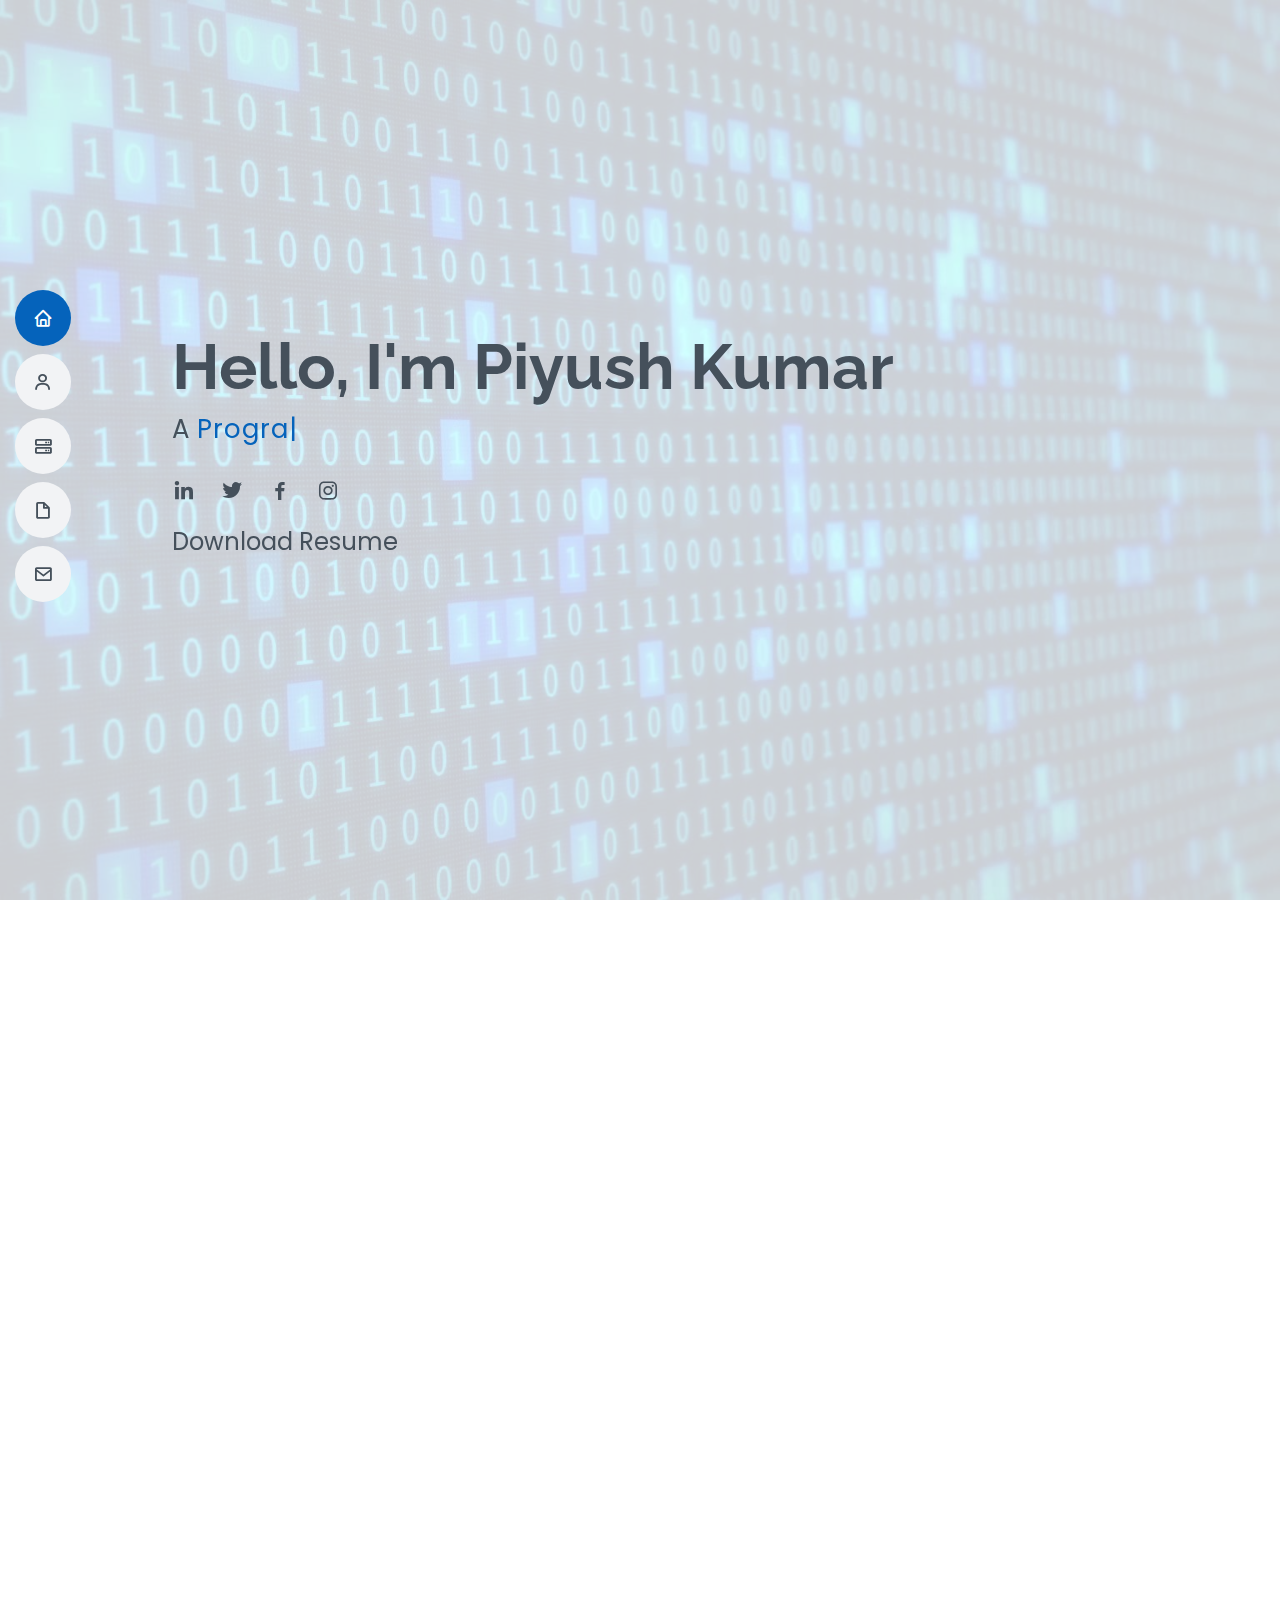
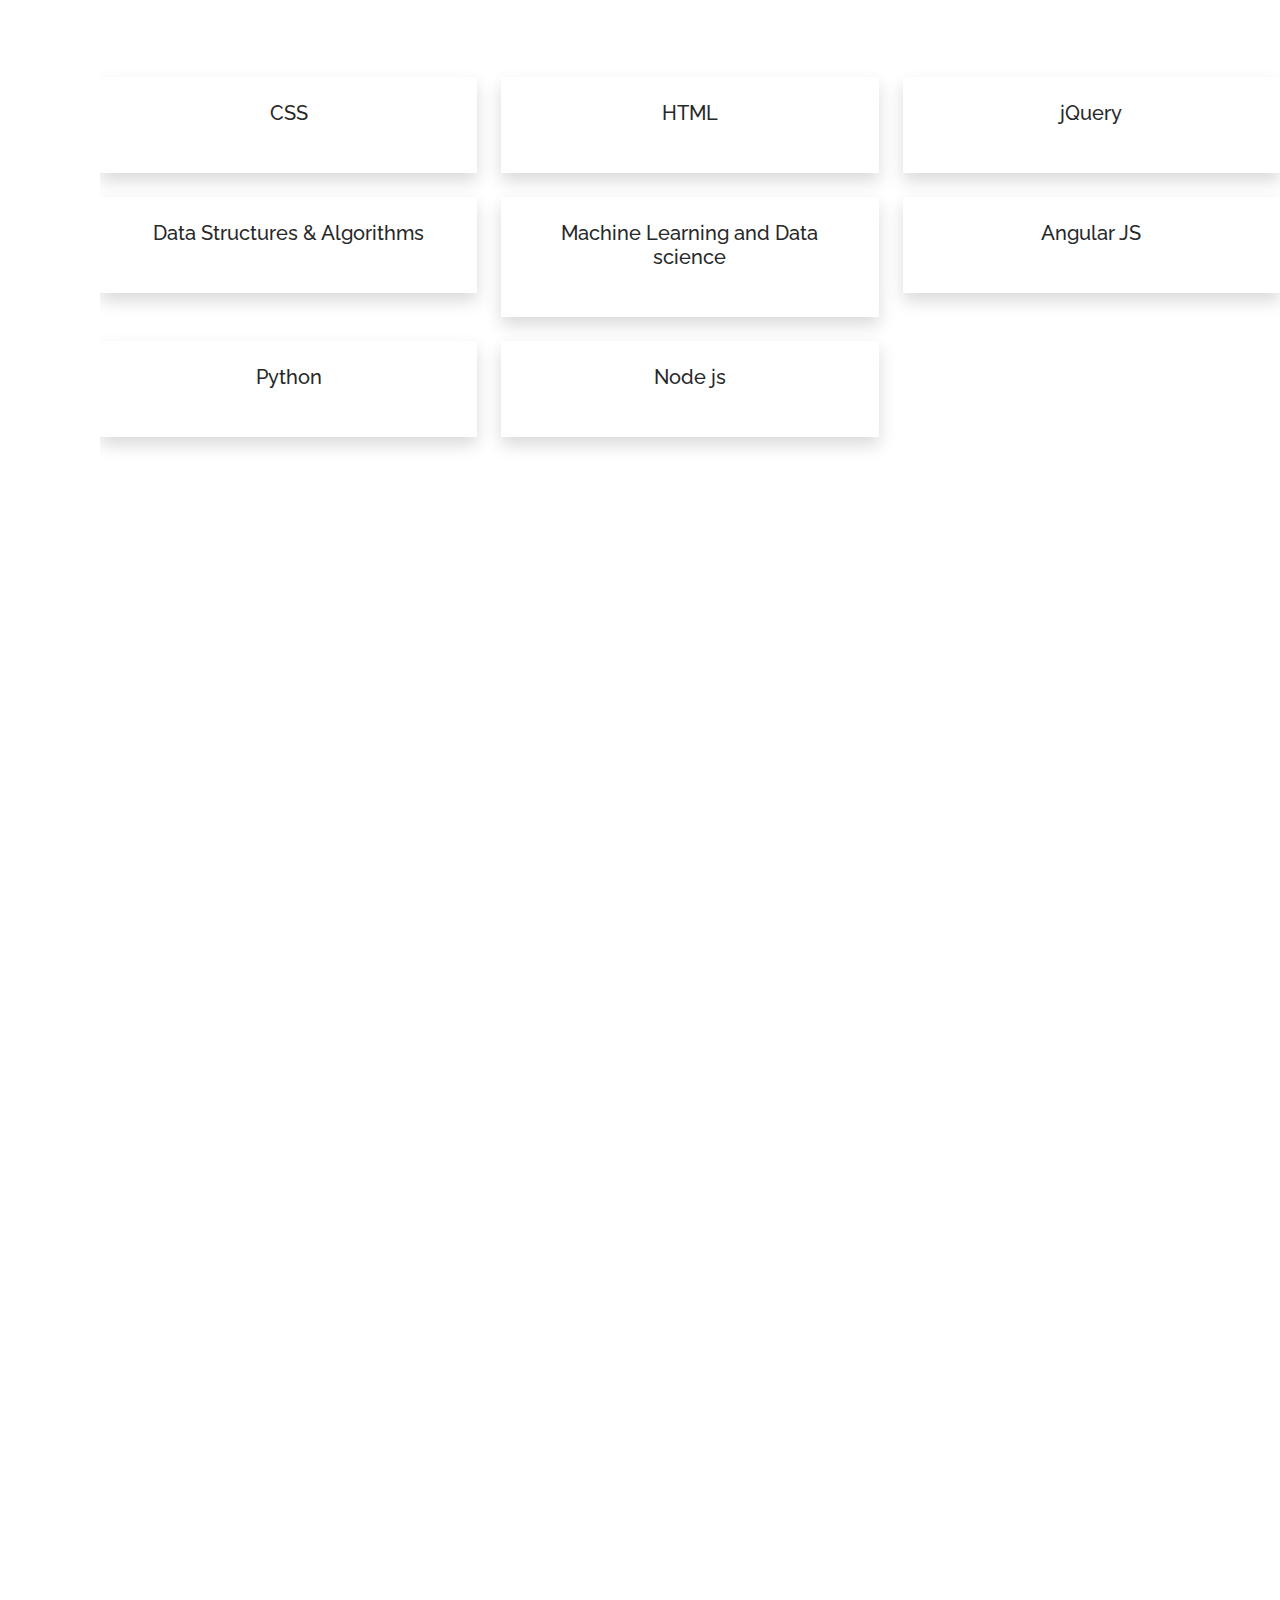
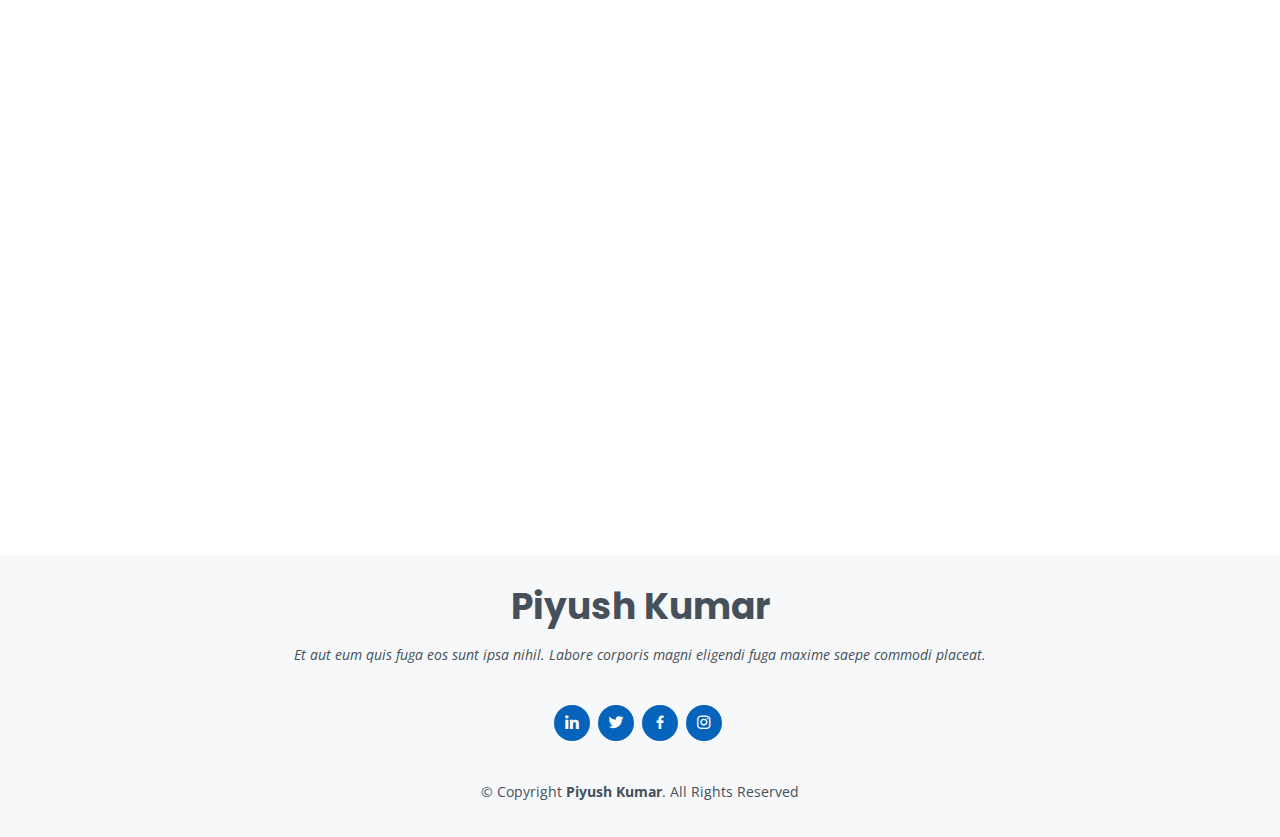
<file: index.html>
<!DOCTYPE html>
<html lang="en">

<head>
  <meta charset="utf-8">
  <meta content="width=device-width, initial-scale=1.0" name="viewport">

  <title>Piyush Kumar - Portfolio</title>
  <meta content="" name="description">
  <meta content="" name="keywords">

  <!-- Favicons -->
  <link href="assets/img/favicon.png" rel="icon">
  <link href="assets/img/apple-touch-icon.png" rel="apple-touch-icon">

  <!-- Google Fonts -->
  <link
    href="https://fonts.googleapis.com/css?family=Open+Sans:300,300i,400,400i,600,600i,700,700i|Raleway:300,300i,400,400i,500,500i,600,600i,700,700i|Poppins:300,300i,400,400i,500,500i,600,600i,700,700i"
    rel="stylesheet">

  <link href="assets/vendor/aos/aos.css" rel="stylesheet">
  <link href="assets/vendor/bootstrap/css/bootstrap.min.css" rel="stylesheet">
  <link href="assets/vendor/bootstrap-icons/bootstrap-icons.css" rel="stylesheet">
  <link href="assets/vendor/boxicons/css/boxicons.min.css" rel="stylesheet">
  <link href="assets/vendor/glightbox/css/glightbox.min.css" rel="stylesheet">
  <link href="assets/vendor/swiper/swiper-bundle.min.css" rel="stylesheet">

  <link href="assets/css/style.css" rel="stylesheet">

</head>

<body>

  <!-- ======= Mobile nav toggle button ======= -->
  <!-- <button type="button" class="mobile-nav-toggle d-xl-none"><i class="bi bi-list mobile-nav-toggle"></i></button> -->
  <i class="bi bi-list mobile-nav-toggle d-xl-none"></i>
  <!-- ======= Header ======= -->
  <header id="header" class="d-flex flex-column justify-content-center">

    <nav id="navbar" class="navbar nav-menu">
      <ul>
        <li><a href="#hero" class="nav-link scrollto active"><i class="bx bx-home"></i> <span>Home</span></a></li>
        <li><a href="#about" class="nav-link scrollto"><i class="bx bx-user"></i> <span>About</span></a></li>
        <li><a href="#skills" class="nav-link scrollto"><i class="bx bx-server"></i> <span>Skills</span></a>
        </li>
        <li><a href="#services" class="nav-link scrollto"><i class="bx bx-file-blank"></i> <span>Projects</span></a>
        </li>
        <!-- <li><a href="#resume" class="nav-link scrollto"><i class="bx bx-file-blank"></i> <span>Project</span></a></li> -->
        <!-- <li><a href="#portfolio" class="nav-link scrollto"><i class="bx bx-book-content"></i> <span>Portfolio</span></a></li> -->

        <li><a href="#contact" class="nav-link scrollto"><i class="bx bx-envelope"></i> <span>Contact</span></a></li>
      </ul>
    </nav><!-- .nav-menu -->

  </header><!-- End Header -->

  <!-- ======= Hero Section ======= -->
  <section id="hero" class="d-flex flex-column justify-content-center">
    <div class="container" data-aos="zoom-in" data-aos-delay="100">
      <!-- <h1>Piyush Kumar</h1> -->
      <h1>Hello, I'm Piyush Kumar</h1>
      <p>A <span class="typed" data-typed-items="Programmer, Tech Enthusiast"></span></p>
      <div class="social-links">

        <a href="https://www.linkedin.com/in/piyush-kumar-304b06148/" target="_blank" class="linkedin"><i
            class="bx bxl-linkedin"></i></a>
        <a href="https://twitter.com/Piyushk03453414" class="twitter"><i class="bx bxl-twitter"></i></a>
        <a href="#" class="facebook"><i class="bx bxl-facebook"></i></a>
        <a href="#" class="instagram"><i class="bx bxl-instagram"></i></a>
        
        
        <p style="user-select: auto;"><a
            href="https://drive.google.com/file/d/1I8B-VugJ4nKeQ0k2IzVgp6g82GYuWZYE/view?usp=sharing"
            download="Piyush-kumar-resume-2022" style="size: 100px;">Download Resume</a></p>

      </div>
    </div>
  </section><!-- End Hero -->

  <main id="main">

    <!-- ======= About Section ======= -->
    <section id="about" class="about">
      <div class="container" data-aos="fade-up">

        <div class="section-title">
          <h2>About Me</h2>
          <!-- <p>Magnam dolores commodi suscipit. Necessitatibus eius consequatur ex aliquid fuga eum quidem. Sit sint
            consectetur velit. Quisquam quos quisquam cupiditate. Et nemo qui impedit suscipit alias ea. Quia fugiat sit
            in iste officiis commodi quidem hic quas.</p> -->
        </div>

        <div class="row">
          <div class="col-lg-4">
            <img src="assets/img/profile-img.jpg" class="img-fluid" alt="">
          </div>
          <div class="col-lg-8 pt-4 pt-lg-0 content">
            <!-- <h3>UI/UX Designer &amp; Web Developer.</h3>
            <p class="font-italic">
              Lorem ipsum dolor sit amet, consectetur adipiscing elit, sed do eiusmod tempor incididunt ut labore et
              dolore
              magna aliqua.
            </p> -->
            <div class="row">
              <!-- <div class="col-lg-6">
                <ul>
                  <li><i class="bi bi-chevron-right"></i> <strong>Birthday:</strong> <span>20 October 2001</span></li>
                  <li><i class="bi bi-chevron-right"></i> <strong>Phone:</strong> <span>+91 8340465874</span></li>
                  <li><i class="bi bi-chevron-right"></i> <strong>City:</strong> <span>VIT Vellore, Vellore</span></li>
                </ul>
              </div> -->
              <div class="col-lg-6">
                <!-- <ul>
                  <li><i class="bi bi-chevron-right"></i> <strong>Degree:</strong> <span>B Tech</span></li>
                  <li><i class="bi bi-chevron-right"></i> <strong>Email:</strong> <span><a
                        href="mailto:piyushchpkumar@gmail.com">piyushchpkumar@gmail.com</a></span></li>
                  <li><i class="bi bi-chevron-right"></i> <strong>Freelance:</strong> <span>Available</span></li>
                </ul> -->
              </div>
            </div>
            <p>
              Officiis eligendi itaque labore et dolorum mollitia officiis optio vero. Quisquam sunt adipisci omnis et
              ut. Nulla accusantium dolor incidunt officia tempore. Et eius omnis.
              Cupiditate ut dicta maxime officiis quidem quia. Sed et consectetur qui quia repellendus itaque neque.
              Aliquid amet quidem ut quaerat cupiditate. Ab et eum qui repellendus omnis culpa magni laudantium dolores.
            </p>
          </div>
        </div>

      </div>
    </section><!-- End About Section -->

    <!-- ======= Skills Section ======= -->

    <section id="skills" class="skills section-bg">
      <div class="container" data-aos="fade-up">

        <div class="section-title">
          <h2>My Skills</h2>
          <p>I have been working on the following skills and acheived intermidate level in most of them</p>
        </div>
      </div>
      <div class="row progress-circle mb-5">
        <div class="col-lg-4 mb-4">
          <div class="bg-white rounded-lg shadow p-4">
            <h2 class="h5 font-weight-bold text-center mb-4">CSS</h2>


          </div>
        </div>

        <div class="col-lg-4 mb-4">
          <div class="bg-white rounded-lg shadow p-4">
            <h2 class="h5 font-weight-bold text-center mb-4">HTML</h2>


          </div>
        </div>

        <div class="col-lg-4 mb-4">
          <div class="bg-white rounded-lg shadow p-4">
            <h2 class="h5 font-weight-bold text-center mb-4">jQuery</h2>


          </div>
        </div>

        <div class="col-lg-4 mb-4">
          <div class="bg-white rounded-lg shadow p-4">
            <h2 class="h5 font-weight-bold text-center mb-4">Data Structures &amp; Algorithms</h2>


          </div>
        </div>

        <div class="col-lg-4 mb-4">
          <div class="bg-white rounded-lg shadow p-4">
            <h2 class="h5 font-weight-bold text-center mb-4">Machine Learning and Data science</h2>


          </div>
        </div>

        <div class="col-lg-4 mb-4">
          <div class="bg-white rounded-lg shadow p-4">
            <h2 class="h5 font-weight-bold text-center mb-4">Angular JS</h2>


          </div>
        </div>

        <div class="col-lg-4 mb-4">
          <div class="bg-white rounded-lg shadow p-4">
            <h2 class="h5 font-weight-bold text-center mb-4">Python</h2>


          </div>
        </div>
        <div class="col-lg-4 mb-4">
          <div class="bg-white rounded-lg shadow p-4">
            <h2 class="h5 font-weight-bold text-center mb-4">Node js</h2>


          </div>
        </div>

        <!-- End Skills Section -->


        <!-- ======= Services Section ======= -->
        <section id="services" class="services">
          <div class="container" data-aos="fade-up">

            <div class="section-title">
              <h2>My Projects</h2>
              <p>I am a passonate geek. Passonate in working to new evolving technologies. Below are some of my skills,
                I
                worked one.</p>
            </div>

            <div class="row">

              <div class="col-lg-4 col-md-6 d-flex align-items-stretch" data-aos="zoom-in" data-aos-delay="100">
                <div class="icon-box iconbox-blue">
                  <div class="icon">
                    <svg width="100" height="100" viewBox="0 0 600 600" xmlns="http://www.w3.org/2000/svg">
                      <path stroke="none" stroke-width="0" fill="#f5f5f5"
                        d="M300,521.0016835830174C376.1290562159157,517.8887921683347,466.0731472004068,529.7835943286574,510.70327084640275,468.03025145048787C554.3714126377745,407.6079735673963,508.03601936045806,328.9844924480964,491.2728898941984,256.3432110539036C474.5976632858925,184.082847569629,479.9380746630129,96.60480741107993,416.23090153303,58.64404602377083C348.86323505073057,18.502131276798302,261.93793281208167,40.57373210992963,193.5410806939664,78.93577620505333C130.42746243093433,114.334589627462,98.30271207620316,179.96522072025542,76.75703585869454,249.04625023123273C51.97151888228291,328.5150500222984,13.704378332031375,421.85034740162234,66.52175969318436,486.19268352777647C119.04800174914682,550.1803526380478,217.28368757567262,524.383925680826,300,521.0016835830174">
                      </path>
                    </svg>
                    <i class="bx bxl-dribbble"></i>
                  </div>
                  <h4><a href=""></a></h4>
                  <p>Voluptatum deleniti atque corrupti quos dolores et quas molestias excepturi</p>
                </div>
              </div>

              <div class="col-lg-4 col-md-6 d-flex align-items-stretch mt-4 mt-md-0" data-aos="zoom-in"
                data-aos-delay="200">
                <div class="icon-box iconbox-orange ">
                  <div class="icon">
                    <svg width="100" height="100" viewBox="0 0 600 600" xmlns="http://www.w3.org/2000/svg">
                      <path stroke="none" stroke-width="0" fill="#f5f5f5"
                        d="M300,582.0697525312426C382.5290701553225,586.8405444964366,449.9789794690241,525.3245884688669,502.5850820975895,461.55621195738473C556.606425686781,396.0723002908107,615.8543463187945,314.28637112970534,586.6730223649479,234.56875336149918C558.9533121215079,158.8439757836574,454.9685369536778,164.00468322053177,381.49747125262974,130.76875717737553C312.15926192815925,99.40240125094834,248.97055460311594,18.661163978235184,179.8680185752513,50.54337015887873C110.5421016452524,82.52863877960104,119.82277516462835,180.83849132639028,109.12597500060166,256.43424936330496C100.08760227029461,320.3096726198365,92.17705696193138,384.0621239912766,124.79988738764834,439.7174275375508C164.83382741302287,508.01625554203684,220.96474134820875,577.5009287672846,300,582.0697525312426">
                      </path>
                    </svg>
                    <i class="bx bx-file"></i>
                  </div>
                  <h4><a href="">Sed Perspiciatis</a></h4>
                  <p>Duis aute irure dolor in reprehenderit in voluptate velit esse cillum dolore</p>
                </div>
              </div>

              <div class="col-lg-4 col-md-6 d-flex align-items-stretch mt-4 mt-lg-0" data-aos="zoom-in"
                data-aos-delay="300">
                <div class="icon-box iconbox-pink">
                  <div class="icon">
                    <svg width="100" height="100" viewBox="0 0 600 600" xmlns="http://www.w3.org/2000/svg">
                      <path stroke="none" stroke-width="0" fill="#f5f5f5"
                        d="M300,541.5067337569781C382.14930387511276,545.0595476570109,479.8736841581634,548.3450877840088,526.4010558755058,480.5488172755941C571.5218469581645,414.80211281144784,517.5187510058486,332.0715597781072,496.52539010469104,255.14436215662573C477.37192572678356,184.95920475031193,473.57363656557914,105.61284051026155,413.0603344069578,65.22779650032875C343.27470386102294,18.654635553484475,251.2091493199835,5.337323636656869,175.0934190732945,40.62881213300186C97.87086631185822,76.43348514350839,51.98124368387456,156.15599469081315,36.44837278890362,239.84606092416172C21.716077023791087,319.22268207091537,43.775223500013084,401.1760424656574,96.891909868211,461.97329694683043C147.22146801428983,519.5804099606455,223.5754009179313,538.201503339737,300,541.5067337569781">
                      </path>
                    </svg>
                    <i class="bx bx-tachometer"></i>
                  </div>
                  <h4><a href="">Magni Dolores</a></h4>
                  <p>Excepteur sint occaecat cupidatat non proident, sunt in culpa qui officia</p>
                </div>
              </div>

              <div class="col-lg-4 col-md-6 d-flex align-items-stretch mt-4" data-aos="zoom-in" data-aos-delay="100">
                <div class="icon-box iconbox-yellow">
                  <div class="icon">
                    <svg width="100" height="100" viewBox="0 0 600 600" xmlns="http://www.w3.org/2000/svg">
                      <path stroke="none" stroke-width="0" fill="#f5f5f5"
                        d="M300,503.46388370962813C374.79870501325706,506.71871716319447,464.8034551963731,527.1746412648533,510.4981551193396,467.86667711651364C555.9287308511215,408.9015244558933,512.6030010748507,327.5744911775523,490.211057578863,256.5855673507754C471.097692560561,195.9906835881958,447.69079081568157,138.11976852964426,395.19560036434837,102.3242989838813C329.3053358748298,57.3949838291264,248.02791733380457,8.279543830951368,175.87071277845988,42.242879143198664C103.41431057327972,76.34704239035025,93.79494320519305,170.9812938413882,81.28167332365135,250.07896920659033C70.17666984294237,320.27484674793965,64.84698225790005,396.69656628748305,111.28512138212992,450.4950937839243C156.20124167950087,502.5303643271138,231.32542653798444,500.4755392045468,300,503.46388370962813">
                      </path>
                    </svg>
                    <i class="bx bx-layer"></i>
                  </div>
                  <h4><a href="">Nemo Enim</a></h4>
                  <p>At vero eos et accusamus et iusto odio dignissimos ducimus qui blanditiis</p>
                </div>
              </div>

              <div class="col-lg-4 col-md-6 d-flex align-items-stretch mt-4" data-aos="zoom-in" data-aos-delay="200">
                <div class="icon-box iconbox-red">
                  <div class="icon">
                    <svg width="100" height="100" viewBox="0 0 600 600" xmlns="http://www.w3.org/2000/svg">
                      <path stroke="none" stroke-width="0" fill="#f5f5f5"
                        d="M300,532.3542879108572C369.38199826031484,532.3153073249985,429.10787420159085,491.63046689027357,474.5244479745417,439.17860296908856C522.8885846962883,383.3225815378663,569.1668002868075,314.3205725914397,550.7432151929288,242.7694973846089C532.6665558377875,172.5657663291529,456.2379748765914,142.6223662098291,390.3689995646985,112.34683881706744C326.66090330228417,83.06452184765237,258.84405631176094,53.51806209861945,193.32584062364296,78.48882559362697C121.61183558270385,105.82097193414197,62.805066853699245,167.19869350419734,48.57481801355237,242.6138429142374C34.843463184063346,315.3850353017275,76.69343916112496,383.4422959591041,125.22947124332185,439.3748458443577C170.7312796277747,491.8107796887764,230.57421082200815,532.3932930995766,300,532.3542879108572">
                      </path>
                    </svg>
                    <i class="bx bx-slideshow"></i>
                  </div>
                  <h4><a href="">Dele Cardo</a></h4>
                  <p>Quis consequatur saepe eligendi voluptatem consequatur dolor consequuntur</p>
                </div>
              </div>

              <div class="col-lg-4 col-md-6 d-flex align-items-stretch mt-4" data-aos="zoom-in" data-aos-delay="300">
                <div class="icon-box iconbox-teal">
                  <div class="icon">
                    <svg width="100" height="100" viewBox="0 0 600 600" xmlns="http://www.w3.org/2000/svg">
                      <path stroke="none" stroke-width="0" fill="#f5f5f5"
                        d="M300,566.797414625762C385.7384707136149,576.1784315230908,478.7894351017131,552.8928747891023,531.9192734346935,484.94944893311C584.6109503024035,417.5663521118492,582.489472248146,322.67544863468447,553.9536738515405,242.03673114598146C529.1557734026468,171.96086150256528,465.24506316201064,127.66468636344209,395.9583748389544,100.7403814666027C334.2173773831606,76.7482773500951,269.4350130405921,84.62216499799875,207.1952322260088,107.2889140133804C132.92018162631612,134.33871894543012,41.79353780512637,160.00259165414826,22.644507872594943,236.69541883565114C3.319112789854554,314.0945973066697,72.72355303640163,379.243833228382,124.04198916343866,440.3218312028393C172.9286146004772,498.5055451809895,224.45579914871206,558.5317968840102,300,566.797414625762">
                      </path>
                    </svg>
                    <i class="bx bx-arch"></i>
                  </div>
                  <h4><a href="">Divera Don</a></h4>
                  <p>Modi nostrum vel laborum. Porro fugit error sit minus sapiente sit aspernatur</p>
                </div>
              </div>

            </div>

          </div>
        </section><!-- End Services Section -->

        <!-- ======= Contact Section ======= -->
        <section id="contact" class="contact">
          <div class="container" data-aos="fade-up">

            <div class="section-title">
              <h2>Contact Me</h2>
              <p>Feel free to contact me.</p>
            </div>

            <div class="row mt-1">

              <div class="col-lg-4">
                <div class="info">
                  <div class="address">
                    <i class="bi bi-geo-alt"></i>
                    <h4>Location:</h4>
                    <p>Hazaribagh, Jharkhand, India</p>
                  </div>

                  <div class="email">
                    <i class="bi bi-envelope"></i>
                    <h4>Email:</h4>
                    <p>piyush.kumar2019b@vitstudent.ac.in</p>
                  </div>

                  <div class="phone">
                    <i class="bi bi-phone"></i>
                    <h4>Call:</h4>
                    <p>+91 8340465874</p>
                  </div>

                </div>

              </div>

              <div class="col-lg-8 mt-5 mt-lg-0">

                <form action="forms/contact.php" method="post" role="form" class="php-email-form">
                  <div class="row">
                    <div class="col-md-6 form-group">
                      <input type="text" name="name" class="form-control" id="name" placeholder="Your Name" required>
                    </div>
                    <div class="col-md-6 form-group mt-3 mt-md-0">
                      <input type="email" class="form-control" name="email" id="email" placeholder="Your Email"
                        required>
                    </div>
                  </div>
                  <div class="form-group mt-3">
                    <input type="text" class="form-control" name="subject" id="subject" placeholder="Subject" required>
                  </div>
                  <div class="form-group mt-3">
                    <textarea class="form-control" name="message" rows="5" placeholder="Message" required></textarea>
                  </div>
                  <div class="my-3">
                    <div class="loading">Loading</div>
                    <div class="error-message"></div>
                    <div class="sent-message">Your message has been sent. Thank you!</div>
                  </div>
                  <div class="text-center"><button type="submit">Send Message</button></div>
                  <br> 
                  <!-- <div class="text-center"><button type="submit">Send Message</button></div> -->
                </form>

              </div>

            </div>

          </div>
        </section><!-- End Contact Section -->

  </main><!-- End #main -->

  <!-- ======= Footer ======= -->
  <footer id="footer">
    <div class="container">
      <h3>Piyush Kumar</h3>
      <p>Et aut eum quis fuga eos sunt ipsa nihil. Labore corporis magni eligendi fuga maxime saepe commodi placeat.</p>
      <div class="social-links">




        <a href="https://www.linkedin.com/in/piyush-kumar-304b06148/" target="_blank" class="linkedin"><i
            class="bx bxl-linkedin"></i></a>
        <a href="https://twitter.com/Piyushk03453414" class="twitter"><i class="bx bxl-twitter"></i></a>

        <a href="#" class="facebook"><i class="bx bxl-facebook"></i></a>
        <a href="#" class="instagram"><i class="bx bxl-instagram"></i></a>

      </div>
      <div class="copyright">
        &copy; Copyright <strong><span>Piyush Kumar</span></strong>. All Rights Reserved
      </div>
      <div class="credits">
        <!-- All the links in the footer should remain intact. -->
        <!-- You can delete the links only if you purchased the pro version. -->
        <!-- Licensing information: [license-url] -->
        <!-- Purchase the pro version with working PHP/AJAX contact form: https://bootstrapmade.com/free-html-bootstrap-template-my-resume/ -->

      </div>
    </div>
  </footer><!-- End Footer -->

  <div id="preloader"></div>
  <a href="#" class="back-to-top d-flex align-items-center justify-content-center"><i
      class="bi bi-arrow-up-short"></i></a>

  <!-- Vendor JS Files -->
  <script src="assets/vendor/aos/aos.js"></script>
  <script src="assets/vendor/bootstrap/js/bootstrap.bundle.min.js"></script>
  <script src="assets/vendor/glightbox/js/glightbox.min.js"></script>
  <script src="assets/vendor/isotope-layout/isotope.pkgd.min.js"></script>
  <script src="assets/vendor/php-email-form/validate.js"></script>
  <script src="assets/vendor/purecounter/purecounter.js"></script>
  <script src="assets/vendor/swiper/swiper-bundle.min.js"></script>
  <script src="assets/vendor/typed.js/typed.min.js"></script>
  <script src="assets/vendor/waypoints/noframework.waypoints.js"></script>

  <!-- Template Main JS File -->
  <script src="assets/js/main.js"></script>

</body>

</html>
</file>
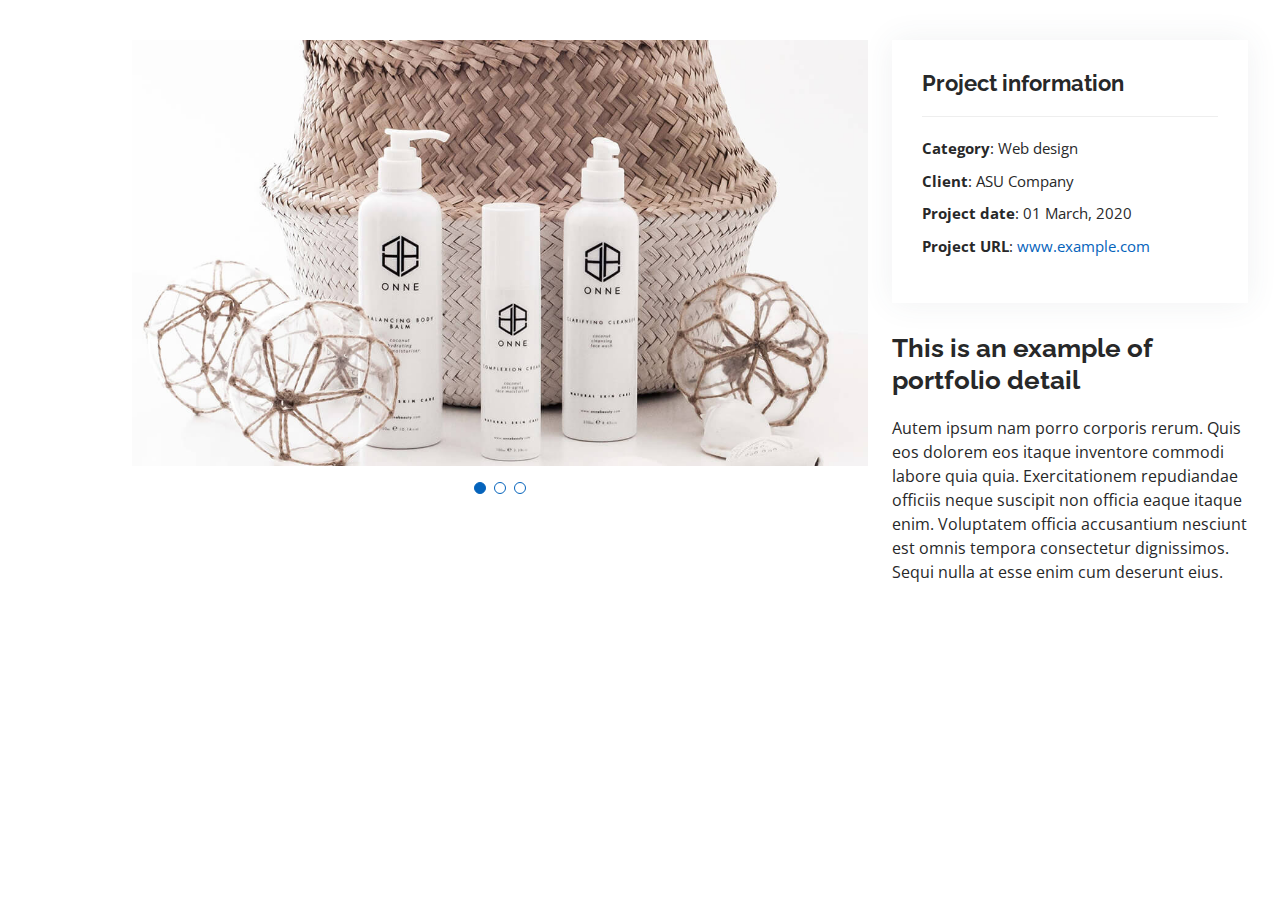
<file: portfolio-details.html>
<!DOCTYPE html>
<html lang="en">

<head>
  <meta charset="utf-8">
  <meta content="width=device-width, initial-scale=1.0" name="viewport">

  <title>Portfolio Details - Personal Bootstrap Template</title>
  <meta content="" name="description">
  <meta content="" name="keywords">

  <!-- Favicons -->
  <link href="assets/img/favicon.png" rel="icon">
  <link href="assets/img/apple-touch-icon.png" rel="apple-touch-icon">

  <!-- Google Fonts -->
  <link href="https://fonts.googleapis.com/css?family=Open+Sans:300,300i,400,400i,600,600i,700,700i|Raleway:300,300i,400,400i,500,500i,600,600i,700,700i|Poppins:300,300i,400,400i,500,500i,600,600i,700,700i" rel="stylesheet">

  <!-- Vendor CSS Files -->
  <link href="assets/vendor/aos/aos.css" rel="stylesheet">
  <link href="assets/vendor/bootstrap/css/bootstrap.min.css" rel="stylesheet">
  <link href="assets/vendor/bootstrap-icons/bootstrap-icons.css" rel="stylesheet">
  <link href="assets/vendor/boxicons/css/boxicons.min.css" rel="stylesheet">
  <link href="assets/vendor/glightbox/css/glightbox.min.css" rel="stylesheet">
  <link href="assets/vendor/swiper/swiper-bundle.min.css" rel="stylesheet">

  <!-- Template Main CSS File -->
  <link href="assets/css/style.css" rel="stylesheet">

  <!-- =======================================================
  * Template Name: MyResume - v4.0.1
  * Template URL: https://bootstrapmade.com/free-html-bootstrap-template-my-resume/
  * Author: BootstrapMade.com
  * License: https://bootstrapmade.com/license/
  ======================================================== -->
</head>

<body>

  <main id="main">

    <!-- ======= Portfolio Details Section ======= -->
    <section id="portfolio-details" class="portfolio-details">
      <div class="container">

        <div class="row gy-4">

          <div class="col-lg-8">
            <div class="portfolio-details-slider swiper-container">
              <div class="swiper-wrapper align-items-center">

                <div class="swiper-slide">
                  <img src="assets/img/portfolio/portfolio-details-1.jpg" alt="">
                </div>

                <div class="swiper-slide">
                  <img src="assets/img/portfolio/portfolio-details-2.jpg" alt="">
                </div>

                <div class="swiper-slide">
                  <img src="assets/img/portfolio/portfolio-details-3.jpg" alt="">
                </div>

              </div>
              <div class="swiper-pagination"></div>
            </div>
          </div>

          <div class="col-lg-4">
            <div class="portfolio-info">
              <h3>Project information</h3>
              <ul>
                <li><strong>Category</strong>: Web design</li>
                <li><strong>Client</strong>: ASU Company</li>
                <li><strong>Project date</strong>: 01 March, 2020</li>
                <li><strong>Project URL</strong>: <a href="#">www.example.com</a></li>
              </ul>
            </div>
            <div class="portfolio-description">
              <h2>This is an example of portfolio detail</h2>
              <p>
                Autem ipsum nam porro corporis rerum. Quis eos dolorem eos itaque inventore commodi labore quia quia. Exercitationem repudiandae officiis neque suscipit non officia eaque itaque enim. Voluptatem officia accusantium nesciunt est omnis tempora consectetur dignissimos. Sequi nulla at esse enim cum deserunt eius.
              </p>
            </div>
          </div>

        </div>

      </div>
    </section><!-- End Portfolio Details Section -->

  </main><!-- End #main -->

  <div id="preloader"></div>
  <a href="#" class="back-to-top d-flex align-items-center justify-content-center"><i class="bi bi-arrow-up-short"></i></a>

  <!-- Vendor JS Files -->
  <script src="assets/vendor/aos/aos.js"></script>
  <script src="assets/vendor/bootstrap/js/bootstrap.bundle.min.js"></script>
  <script src="assets/vendor/glightbox/js/glightbox.min.js"></script>
  <script src="assets/vendor/isotope-layout/isotope.pkgd.min.js"></script>
  <script src="assets/vendor/php-email-form/validate.js"></script>
  <script src="assets/vendor/purecounter/purecounter.js"></script>
  <script src="assets/vendor/swiper/swiper-bundle.min.js"></script>
  <script src="assets/vendor/typed.js/typed.min.js"></script>
  <script src="assets/vendor/waypoints/noframework.waypoints.js"></script>

  <!-- Template Main JS File -->
  <script src="assets/js/main.js"></script>

</body>

</html>
</file>
<file: assets/css/style.css>
/*--------------------------------------------------------------
# General
--------------------------------------------------------------*/
body {
  font-family: "Open Sans", sans-serif;
  color: #272829;
}

a {
  color: #0563bb;
  text-decoration: none;
}

a:hover {
  color: #067ded;
  text-decoration: none;
}

h1, h2, h3, h4, h5, h6 {
  font-family: "Raleway", sans-serif;
}

/*--------------------------------------------------------------
# Back to top button
--------------------------------------------------------------*/
.back-to-top {
  position: fixed;
  visibility: hidden;
  opacity: 0;
  right: 15px;
  bottom: 15px;
  z-index: 996;
  background: #0563bb;
  width: 40px;
  height: 40px;
  border-radius: 50px;
  transition: all 0.4s;
}

.back-to-top i {
  font-size: 28px;
  color: #fff;
  line-height: 0;
}

.back-to-top:hover {
  background: #0678e3;
  color: #fff;
}

.back-to-top.active {
  visibility: visible;
  opacity: 1;
}

/*--------------------------------------------------------------
# Preloader
--------------------------------------------------------------*/
#preloader {
  position: fixed;
  top: 0;
  left: 0;
  right: 0;
  bottom: 0;
  z-index: 9999;
  overflow: hidden;
  background: #fff;
}

#preloader:before {
  content: "";
  position: fixed;
  top: calc(50% - 30px);
  left: calc(50% - 30px);
  border: 6px solid #0563bb;
  border-top-color: #fff;
  border-bottom-color: #fff;
  border-radius: 50%;
  width: 60px;
  height: 60px;
  -webkit-animation: animate-preloader 1s linear infinite;
  animation: animate-preloader 1s linear infinite;
}

@-webkit-keyframes animate-preloader {
  0% {
    transform: rotate(0deg);
  }
  100% {
    transform: rotate(360deg);
  }
}

@keyframes animate-preloader {
  0% {
    transform: rotate(0deg);
  }
  100% {
    transform: rotate(360deg);
  }
}

/*--------------------------------------------------------------
# Disable aos animation delay on mobile devices
--------------------------------------------------------------*/
@media screen and (max-width: 768px) {
  [data-aos-delay] {
    transition-delay: 0 !important;
  }
}

/*--------------------------------------------------------------
# Header
--------------------------------------------------------------*/
#header {
  position: fixed;
  top: 0;
  left: 0;
  bottom: 0;
  z-index: 9997;
  transition: all 0.5s;
  padding: 15px;
  overflow-y: auto;
}

@media (max-width: 992px) {
  #header {
    width: 300px;
    background: #fff;
    border-right: 1px solid #e6e9ec;
    left: -300px;
  }
}

@media (min-width: 992px) {
  #main {
    margin-left: 100px;
  }
}

/*--------------------------------------------------------------
# Navigation Menu
--------------------------------------------------------------*/
/**
* Desktop Navigation 
*/
.nav-menu {
  padding: 0;
  display: block;
}

.nav-menu * {
  margin: 0;
  padding: 0;
  list-style: none;
}

.nav-menu > ul > li {
  position: relative;
  white-space: nowrap;
}

.nav-menu a {
  display: flex;
  align-items: center;
  color: #45505b;
  padding: 10px 18px;
  margin-bottom: 8px;
  transition: 0.3s;
  font-size: 15px;
  border-radius: 50px;
  background: #f2f3f5;
  height: 56px;
  width: 100%;
  overflow: hidden;
  transition: 0.3s;
}

.nav-menu a i {
  font-size: 20px;
}

.nav-menu a span {
  padding: 0 5px 0 7px;
  color: #45505b;
}

@media (min-width: 992px) {
  .nav-menu a {
    width: 56px;
  }
  .nav-menu a span {
    display: none;
    color: #fff;
  }
}

.nav-menu a:hover, .nav-menu .active, .nav-menu li:hover > a {
  color: #fff;
  background: #0563bb;
}

.nav-menu a:hover span, .nav-menu .active span, .nav-menu li:hover > a span {
  color: #fff;
}

.nav-menu a:hover, .nav-menu li:hover > a {
  width: 100%;
  color: #fff;
}

.nav-menu a:hover span, .nav-menu li:hover > a span {
  display: block;
}

/**
* Mobile Navigation 
*/
.mobile-nav-toggle {
  position: fixed;
  right: 10px;
  top: 10px;
  z-index: 9998;
  border: 0;
  background: none;
  font-size: 28px;
  transition: all 0.4s;
  outline: none !important;
  line-height: 0;
  cursor: pointer;
  border-radius: 50px;
  padding: 5px;
}

.mobile-nav-toggle i {
  color: #45505b;
}

.mobile-nav-active {
  overflow: hidden;
}

.mobile-nav-active #header {
  left: 0;
}

.mobile-nav-active .mobile-nav-toggle {
  color: #fff;
  background-color: #0563bb;
}

/*--------------------------------------------------------------
# Hero Section
--------------------------------------------------------------*/
#hero {
  width: 100%;
  height: 100vh;
  background: url("../img/hero-bg.jpg") top right no-repeat;
  background-size: cover;
  position: relative;
}

@media (min-width: 992px) {
  #hero {
    padding-left: 160px;
  }
}

#hero:before {
  content: "";
  background: rgba(255, 255, 255, 0.8);
  position: absolute;
  bottom: 0;
  top: 0;
  left: 0;
  right: 0;
}

#hero h1 {
  margin: 0;
  font-size: 64px;
  font-weight: 700;
  line-height: 56px;
  color: #45505b;
}

#hero p {
  color: #45505b;
  margin: 15px 0 0 0;
  font-size: 26px;
  font-family: "Poppins", sans-serif;
}

#hero p span {
  color: #0563bb;
  letter-spacing: 1px;
}

#hero .social-links {
  margin-top: 30px;
}

#hero .social-links a {
  font-size: 24px;
  display: inline-block;
  color: #45505b;
  line-height: 1;
  margin-right: 20px;
  transition: 0.3s;
}

#hero .social-links a:hover {
  color: #0563bb;
}

@media (max-width: 992px) {
  #hero {
    text-align: center;
  }
  #hero h1 {
    font-size: 32px;
    line-height: 36px;
  }
  #hero p {
    margin-top: 10px;
    font-size: 20px;
    line-height: 24px;
  }
}

/*--------------------------------------------------------------
# Sections General
--------------------------------------------------------------*/
section {
  padding: 60px 0;
  overflow: hidden;
}

.section-title {
  text-align: center;
  padding-bottom: 30px;
}

.section-title h2 {
  font-size: 32px;
  font-weight: bold;
  text-transform: uppercase;
  margin-bottom: 20px;
  padding-bottom: 20px;
  position: relative;
  color: #45505b;
}

.section-title h2::before {
  content: '';
  position: absolute;
  display: block;
  width: 120px;
  height: 1px;
  background: #ddd;
  bottom: 1px;
  left: calc(50% - 60px);
}

.section-title h2::after {
  content: '';
  position: absolute;
  display: block;
  width: 40px;
  height: 3px;
  background: #0563bb;
  bottom: 0;
  left: calc(50% - 20px);
}

.section-title p {
  margin-bottom: 0;
}

/*--------------------------------------------------------------
# About
--------------------------------------------------------------*/
.about .content h3 {
  font-weight: 700;
  font-size: 26px;
  color: #728394;
}

.about .content ul {
  list-style: none;
  padding: 0;
}

.about .content ul li {
  margin-bottom: 20px;
  display: flex;
  align-items: center;
}

.about .content ul strong {
  margin-right: 10px;
}

.about .content ul i {
  font-size: 16px;
  margin-right: 5px;
  color: #0563bb;
  line-height: 0;
}

.about .content p:last-child {
  margin-bottom: 0;
}

/*--------------------------------------------------------------
# Facts
--------------------------------------------------------------*/
.facts .count-box {
  padding: 30px 30px 25px 30px;
  margin-top: 30px;
  width: 100%;
  position: relative;
  text-align: center;
  background: #fff;
}

.facts .count-box i {
  position: absolute;
  top: -25px;
  left: 50%;
  transform: translateX(-50%);
  font-size: 24px;
  background: #0563bb;
  color: #fff;
  border-radius: 50px;
  display: inline-flex;
  align-items: center;
  justify-content: center;
  width: 48px;
  height: 48px;
}

.facts .count-box span {
  font-size: 36px;
  display: block;
  font-weight: 600;
  color: #011426;
}

.facts .count-box p {
  padding: 0;
  margin: 0;
  font-family: "Raleway", sans-serif;
  font-size: 14px;
}

/*--------------------------------------------------------------
# Skills
--------------------------------------------------------------*/
.skills .progress {
  height: 60px;
  display: block;
  background: none;
  border-radius: 0;
}

.skills .progress .skill {
  padding: 10px 0;
  margin: 0;
  text-transform: uppercase;
  display: block;
  font-weight: 600;
  font-family: "Poppins", sans-serif;
  color: #45505b;
}

.skills .progress .skill .val {
  float: right;
  font-style: normal;
}

.skills .progress-bar-wrap {
  background: #f2f3f5;
}

.skills .progress-bar {
  width: 1px;
  height: 10px;
  transition: .9s;
  background-color: #0563bb;
}

/*--------------------------------------------------------------
# Resume
--------------------------------------------------------------*/
.resume .resume-title {
  font-size: 26px;
  font-weight: 700;
  margin-top: 20px;
  margin-bottom: 20px;
  color: #45505b;
}

.resume .resume-item {
  padding: 0 0 20px 20px;
  margin-top: -2px;
  border-left: 2px solid #0563bb;
  position: relative;
}

.resume .resume-item h4 {
  line-height: 18px;
  font-size: 18px;
  font-weight: 600;
  text-transform: uppercase;
  font-family: "Poppins", sans-serif;
  color: #0563bb;
  margin-bottom: 10px;
}

.resume .resume-item h5 {
  font-size: 16px;
  background: #f7f8f9;
  padding: 5px 15px;
  display: inline-block;
  font-weight: 600;
  margin-bottom: 10px;
}

.resume .resume-item ul {
  padding-left: 20px;
}

.resume .resume-item ul li {
  padding-bottom: 10px;
}

.resume .resume-item:last-child {
  padding-bottom: 0;
}

.resume .resume-item::before {
  content: "";
  position: absolute;
  width: 16px;
  height: 16px;
  border-radius: 50px;
  left: -9px;
  top: 0;
  background: #fff;
  border: 2px solid #0563bb;
}

/*--------------------------------------------------------------
# Portfolio
--------------------------------------------------------------*/
.portfolio .portfolio-item {
  margin-bottom: 30px;
}

.portfolio #portfolio-flters {
  padding: 0;
  margin: 0 auto 25px auto;
  list-style: none;
  text-align: center;
  background: #fff;
  border-radius: 50px;
  padding: 2px 15px;
}

.portfolio #portfolio-flters li {
  cursor: pointer;
  display: inline-block;
  padding: 10px 15px;
  font-size: 14px;
  font-weight: 600;
  line-height: 1;
  text-transform: uppercase;
  color: #272829;
  margin-bottom: 5px;
  transition: all 0.3s ease-in-out;
}

.portfolio #portfolio-flters li:hover, .portfolio #portfolio-flters li.filter-active {
  color: #0563bb;
}

.portfolio #portfolio-flters li:last-child {
  margin-right: 0;
}

.portfolio .portfolio-wrap {
  transition: 0.3s;
  position: relative;
  overflow: hidden;
  z-index: 1;
  background: rgba(69, 80, 91, 0.8);
}

.portfolio .portfolio-wrap::before {
  content: "";
  background: rgba(255, 255, 255, 0.7);
  position: absolute;
  left: 30px;
  right: 30px;
  top: 30px;
  bottom: 30px;
  transition: all ease-in-out 0.3s;
  z-index: 2;
  opacity: 0;
}

.portfolio .portfolio-wrap .portfolio-info {
  opacity: 0;
  position: absolute;
  top: 0;
  left: 0;
  right: 0;
  bottom: 0;
  text-align: center;
  z-index: 3;
  transition: all ease-in-out 0.3s;
  display: flex;
  flex-direction: column;
  justify-content: center;
  align-items: center;
}

.portfolio .portfolio-wrap .portfolio-info::before {
  display: block;
  content: "";
  width: 48px;
  height: 48px;
  position: absolute;
  top: 35px;
  left: 35px;
  border-top: 3px solid #d7dce1;
  border-left: 3px solid #d7dce1;
  transition: all 0.5s ease 0s;
  z-index: 9994;
}

.portfolio .portfolio-wrap .portfolio-info::after {
  display: block;
  content: "";
  width: 48px;
  height: 48px;
  position: absolute;
  bottom: 35px;
  right: 35px;
  border-bottom: 3px solid #d7dce1;
  border-right: 3px solid #d7dce1;
  transition: all 0.5s ease 0s;
  z-index: 9994;
}

.portfolio .portfolio-wrap .portfolio-info h4 {
  font-size: 20px;
  color: #45505b;
  font-weight: 600;
}

.portfolio .portfolio-wrap .portfolio-info p {
  color: #45505b;
  font-size: 14px;
  text-transform: uppercase;
  padding: 0;
  margin: 0;
}

.portfolio .portfolio-wrap .portfolio-links {
  text-align: center;
  z-index: 4;
}

.portfolio .portfolio-wrap .portfolio-links a {
  color: #45505b;
  margin: 0 2px;
  font-size: 28px;
  display: inline-block;
  transition: 0.3s;
}

.portfolio .portfolio-wrap .portfolio-links a:hover {
  color: #148af9;
}

.portfolio .portfolio-wrap:hover::before {
  top: 0;
  left: 0;
  right: 0;
  bottom: 0;
  opacity: 1;
}

.portfolio .portfolio-wrap:hover .portfolio-info {
  opacity: 1;
}

.portfolio .portfolio-wrap:hover .portfolio-info::before {
  top: 15px;
  left: 15px;
}

.portfolio .portfolio-wrap:hover .portfolio-info::after {
  bottom: 15px;
  right: 15px;
}

/*--------------------------------------------------------------
# Portfolio Details
--------------------------------------------------------------*/
.portfolio-details {
  padding-top: 40px;
}

.portfolio-details .portfolio-details-slider img {
  width: 100%;
}

.portfolio-details .portfolio-details-slider .swiper-pagination {
  margin-top: 20px;
  position: relative;
}

.portfolio-details .portfolio-details-slider .swiper-pagination .swiper-pagination-bullet {
  width: 12px;
  height: 12px;
  background-color: #fff;
  opacity: 1;
  border: 1px solid #0563bb;
}

.portfolio-details .portfolio-details-slider .swiper-pagination .swiper-pagination-bullet-active {
  background-color: #0563bb;
}

.portfolio-details .portfolio-info {
  padding: 30px;
  box-shadow: 0px 0 30px rgba(69, 80, 91, 0.08);
}

.portfolio-details .portfolio-info h3 {
  font-size: 22px;
  font-weight: 700;
  margin-bottom: 20px;
  padding-bottom: 20px;
  border-bottom: 1px solid #eee;
}

.portfolio-details .portfolio-info ul {
  list-style: none;
  padding: 0;
  font-size: 15px;
}

.portfolio-details .portfolio-info ul li + li {
  margin-top: 10px;
}

.portfolio-details .portfolio-description {
  padding-top: 30px;
}

.portfolio-details .portfolio-description h2 {
  font-size: 26px;
  font-weight: 700;
  margin-bottom: 20px;
}

.portfolio-details .portfolio-description p {
  padding: 0;
}

/*--------------------------------------------------------------
# Services
--------------------------------------------------------------*/
.services .icon-box {
  text-align: center;
  padding: 70px 20px 80px 20px;
  transition: all ease-in-out 0.3s;
  background: #fff;
  box-shadow: 0px 5px 90px 0px rgba(110, 123, 131, 0.05);
}

.services .icon-box .icon {
  margin: 0 auto;
  width: 100px;
  height: 100px;
  display: flex;
  align-items: center;
  justify-content: center;
  transition: ease-in-out 0.3s;
  position: relative;
}

.services .icon-box .icon i {
  font-size: 36px;
  transition: 0.5s;
  position: relative;
}

.services .icon-box .icon svg {
  position: absolute;
  top: 0;
  left: 0;
}

.services .icon-box .icon svg path {
  transition: 0.5s;
  fill: #f5f5f5;
}

.services .icon-box h4 {
  font-weight: 600;
  margin: 10px 0 15px 0;
  font-size: 22px;
}

.services .icon-box h4 a {
  color: #45505b;
  transition: ease-in-out 0.3s;
}

.services .icon-box p {
  line-height: 24px;
  font-size: 14px;
  margin-bottom: 0;
}

.services .icon-box:hover {
  border-color: #fff;
  box-shadow: 0px 0 35px 0 rgba(0, 0, 0, 0.08);
}

.services .iconbox-blue i {
  color: #47aeff;
}

.services .iconbox-blue:hover .icon i {
  color: #fff;
}

.services .iconbox-blue:hover .icon path {
  fill: #47aeff;
}

.services .iconbox-orange i {
  color: #ffa76e;
}

.services .iconbox-orange:hover .icon i {
  color: #fff;
}

.services .iconbox-orange:hover .icon path {
  fill: #ffa76e;
}

.services .iconbox-pink i {
  color: #e80368;
}

.services .iconbox-pink:hover .icon i {
  color: #fff;
}

.services .iconbox-pink:hover .icon path {
  fill: #e80368;
}

.services .iconbox-yellow i {
  color: #ffbb2c;
}

.services .iconbox-yellow:hover .icon i {
  color: #fff;
}

.services .iconbox-yellow:hover .icon path {
  fill: #ffbb2c;
}

.services .iconbox-red i {
  color: #ff5828;
}

.services .iconbox-red:hover .icon i {
  color: #fff;
}

.services .iconbox-red:hover .icon path {
  fill: #ff5828;
}

.services .iconbox-teal i {
  color: #11dbcf;
}

.services .iconbox-teal:hover .icon i {
  color: #fff;
}

.services .iconbox-teal:hover .icon path {
  fill: #11dbcf;
}

/*--------------------------------------------------------------
# Testimonials
--------------------------------------------------------------*/
.testimonials .section-header {
  margin-bottom: 40px;
}

.testimonials .testimonial-item {
  text-align: center;
}

.testimonials .testimonial-item .testimonial-img {
  width: 120px;
  border-radius: 50%;
  border: 4px solid #fff;
  margin: 0 auto;
}

.testimonials .testimonial-item h3 {
  font-size: 20px;
  font-weight: bold;
  margin: 10px 0 5px 0;
  color: #111;
}

.testimonials .testimonial-item h4 {
  font-size: 14px;
  color: #999;
  margin: 0 0 15px 0;
}

.testimonials .testimonial-item .quote-icon-left, .testimonials .testimonial-item .quote-icon-right {
  color: #90c8fc;
  font-size: 26px;
}

.testimonials .testimonial-item .quote-icon-left {
  display: inline-block;
  left: -5px;
  position: relative;
}

.testimonials .testimonial-item .quote-icon-right {
  display: inline-block;
  right: -5px;
  position: relative;
  top: 10px;
}

.testimonials .testimonial-item p {
  font-style: italic;
  margin: 0 auto 15px auto;
}

.testimonials .swiper-pagination {
  margin-top: 20px;
  position: relative;
}

.testimonials .swiper-pagination .swiper-pagination-bullet {
  width: 12px;
  height: 12px;
  background-color: #fff;
  opacity: 1;
  border: 1px solid #0563bb;
}

.testimonials .swiper-pagination .swiper-pagination-bullet-active {
  background-color: #0563bb;
}

@media (min-width: 992px) {
  .testimonials .testimonial-item p {
    width: 80%;
  }
}

/*--------------------------------------------------------------
# Contact
--------------------------------------------------------------*/
.contact .info {
  width: 100%;
  background: #fff;
}

.contact .info i {
  font-size: 20px;
  color: #0563bb;
  float: left;
  width: 44px;
  height: 44px;
  background: #eef7ff;
  display: flex;
  justify-content: center;
  align-items: center;
  border-radius: 50px;
  transition: all 0.3s ease-in-out;
}

.contact .info h4 {
  padding: 0 0 0 60px;
  font-size: 22px;
  font-weight: 600;
  margin-bottom: 5px;
  color: #45505b;
}

.contact .info p {
  padding: 0 0 0 60px;
  margin-bottom: 0;
  font-size: 14px;
  color: #728394;
}

.contact .info .email, .contact .info .phone {
  margin-top: 40px;
}

.contact .info .email:hover i, .contact .info .address:hover i, .contact .info .phone:hover i {
  background: #0563bb;
  color: #fff;
}

.contact .php-email-form {
  width: 100%;
  background: #fff;
}

.contact .php-email-form .form-group {
  padding-bottom: 8px;
}

.contact .php-email-form .error-message {
  display: none;
  color: #fff;
  background: #ed3c0d;
  text-align: left;
  padding: 15px;
  font-weight: 600;
}

.contact .php-email-form .error-message br + br {
  margin-top: 25px;
}

.contact .php-email-form .sent-message {
  display: none;
  color: #fff;
  background: #18d26e;
  text-align: center;
  padding: 15px;
  font-weight: 600;
}

.contact .php-email-form .loading {
  display: none;
  background: #fff;
  text-align: center;
  padding: 15px;
}

.contact .php-email-form .loading:before {
  content: "";
  display: inline-block;
  border-radius: 50%;
  width: 24px;
  height: 24px;
  margin: 0 10px -6px 0;
  border: 3px solid #18d26e;
  border-top-color: #eee;
  -webkit-animation: animate-loading 1s linear infinite;
  animation: animate-loading 1s linear infinite;
}

.contact .php-email-form input, .contact .php-email-form textarea {
  border-radius: 4px;
  box-shadow: none;
  font-size: 14px;
}

.contact .php-email-form input {
  height: 44px;
}

.contact .php-email-form textarea {
  padding: 10px 12px;
}

.contact .php-email-form button[type="submit"] {
  background: #0563bb;
  border: 0;
  padding: 10px 35px;
  color: #fff;
  transition: 0.4s;
  border-radius: 50px;
}

.contact .php-email-form button[type="submit"]:hover {
  background: #0678e3;
}

@-webkit-keyframes animate-loading {
  0% {
    transform: rotate(0deg);
  }
  100% {
    transform: rotate(360deg);
  }
}

@keyframes animate-loading {
  0% {
    transform: rotate(0deg);
  }
  100% {
    transform: rotate(360deg);
  }
}

/*--------------------------------------------------------------
# Footer
--------------------------------------------------------------*/
#footer {
  background: #f7f8f9;
  color: #45505b;
  font-size: 14px;
  text-align: center;
  padding: 30px 0;
}

#footer h3 {
  font-size: 36px;
  font-weight: 700;
  position: relative;
  font-family: "Poppins", sans-serif;
  padding: 0;
  margin: 0 0 15px 0;
}

#footer p {
  font-size: 15;
  font-style: italic;
  padding: 0;
  margin: 0 0 40px 0;
}

#footer .social-links {
  margin: 0 0 40px 0;
}

#footer .social-links a {
  font-size: 18px;
  display: inline-block;
  background: #0563bb;
  color: #fff;
  line-height: 1;
  padding: 8px 0;
  margin-right: 4px;
  border-radius: 50%;
  text-align: center;
  width: 36px;
  height: 36px;
  transition: 0.3s;
}

#footer .social-links a:hover {
  background: #0678e3;
  color: #fff;
  text-decoration: none;
}

#footer .copyright {
  margin: 0 0 5px 0;
}

#footer .credits {
  font-size: 13px;
}
</file>
